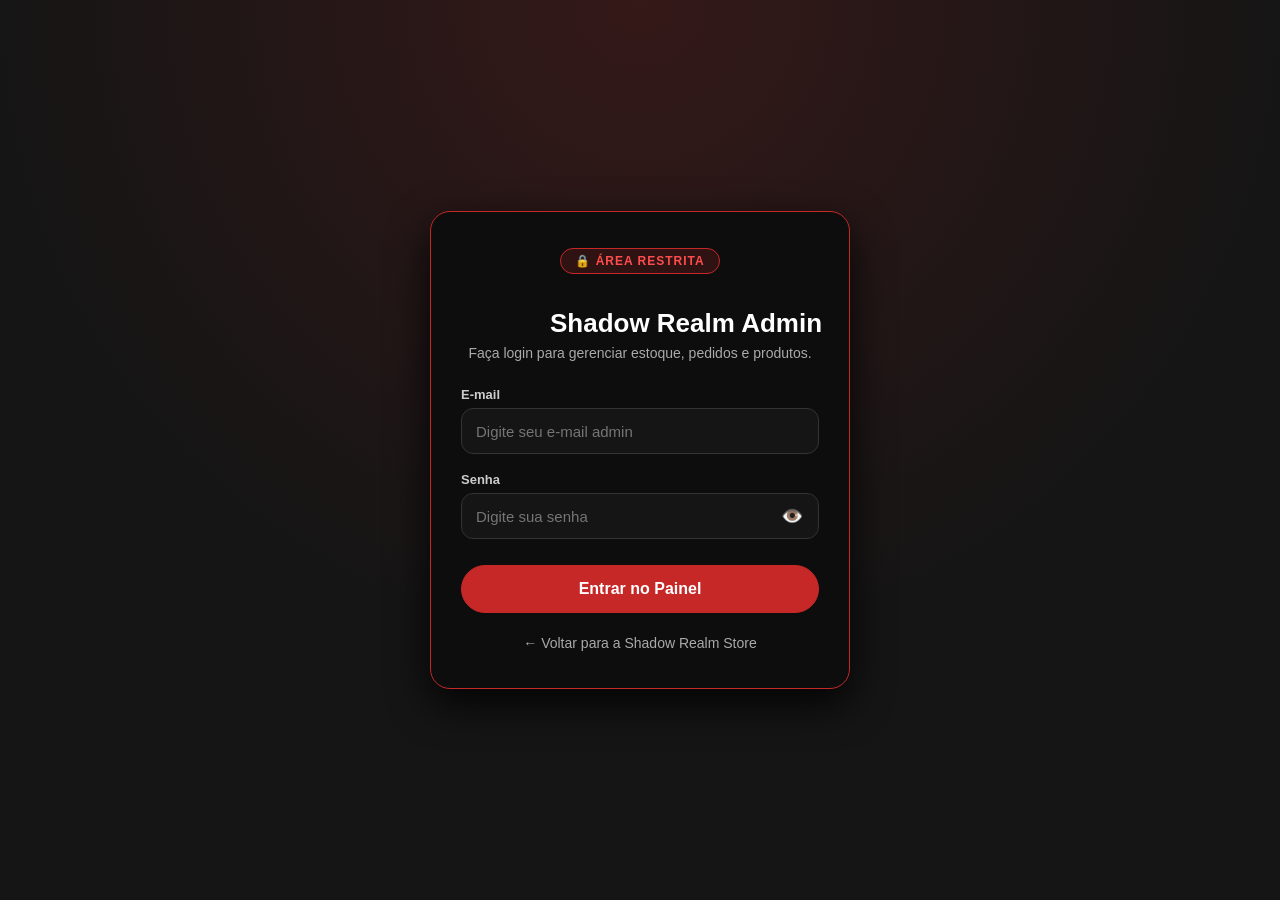
<file: Codigo/cadastroAdmin.html>
<!DOCTYPE html>
<html lang="pt-br">

<head>
    <meta charset="UTF-8">
    <meta name="viewport" content="width=device-width, initial-scale=1.0">
    <meta name="Keywords" content="Loja geek, figures, Shadow Realm Store">
    <meta name="author" content="Shadow Realm">
    <title>Shadow Realm Store - Cadastro do Administrador</title>
    <link rel="stylesheet" href="site.css">
    <script src="site.js"></script>
    <script src="admin.js" defer></script>
    <link rel="stylesheet" href="melhorias.css">
    <script src="modais-globais.js"></script>
    <script src="favoritos.js" defer></script>
    <script src="extras-loja.js" defer></script>
</head>

<body>
    <header id="topo">
        <a href="index.html"><img src="imagens/logo.png" class="logo" alt="Logo Shadow Realm Store"></a>
        <h1>- Shadow Realm Store -</h1>
        <div class="nav">
            <nav>
                <a href="index.html" class="link"><img src="imagens/Casinha-removebg-preview.png" alt="Início"></a>
                <a href="produtos.html" class="link"><img src="imagens/produto.png" alt="Produtos"></a>
                <a href="contato.html" class="link"><img src="imagens/contato.png" alt="Contato"></a>
                <a href="carrinho.html" class="link"><img src="imagens/carrinho-removebg-preview.png" alt="Carrinho"></a>
                <button type="button" class="botaoUsuario" onclick="abreModalCliente()" aria-label="Menu do usuário"><img
                        src="imagens/Usuario.png" alt="Usuário"></button>
            </nav>
        </div>
    </header>

    <div class="modalCliente" id="modalCliente">
        <div class="modalCliente-conteudo">
            <h2>- Menu do usuário -</h2>
            <nav class="nav-usuario">
                <a href="cadastro.html">Cadastro</a>
                <a href="cliente.html">Login</a>
                <a href="cadastrocartao.html">Cadastrar cartão</a>
                <a href="pedidos.html">Meus Pedidos</a>
            </nav>
            <button type="button" onclick="fechaModalCliente()" class="botaoFecharCliente">Fechar</button>
        </div>
    </div>

    <h2 style="font-size: 35px; margin: 20px;">Cadastro do Administrador</h2>

    <form name="frmCadastroAdmin" method="post" class="formLogin"
        action="#" onsubmit="event.preventDefault(); validaCadastroAdmin();">

        <fieldset class="login">

            <div class="colunas">

                <label for="nomeAdmin">Nome Completo:</label>
                <input type="text" name="txtnome" id="nomeAdmin"
                    placeholder="Digite seu Nome Completo:" autocomplete="name" required>

                <label for="emailAdmin">Email:</label>
                <input type="email" name="txtemail" id="emailAdmin"
                    placeholder="Digite seu email:" autocomplete="email" required>

            </div>

            <div class="colunas">

                <label for="senhaAdmin">Senha:</label>

                <div style="position: relative; display: inline-block; width: 100%;">
                    <input type="password" name="txtsenha" id="senhaAdmin"
                        placeholder="Digite sua Senha:" autocomplete="new-password" required>

                    <button type="button" id="btnToggleSenhaAdmin"
                        onclick="toggleSenha('senhaAdmin', this)"
                        aria-label="Mostrar ou ocultar senha"
                        style="position: absolute; right: 55px; top: 50%; transform: translateY(-50%); background: none; border: none; width: auto; height: auto; margin: 0; padding: 0; font-size: 20px; cursor: pointer;">
                        👁️
                    </button>
                </div>

                <label for="cpfAdmin">CPF:</label>
                <input type="text" name="txtcpf" id="cpfAdmin"
                    maxlength="14" placeholder="000.000.000-00"
                    autocomplete="off" required>

            </div>

            <div class="colunasBotao">
                <button type="reset" onclick="resetarFormularioAdmin()">Limpar</button>
                <button type="submit">Enviar</button>
            </div>

        </fieldset>
    </form>

    <p class="cadastrar-se">
        Já tem Login?
        <a class="linklogin" href="loginAdmin.html">Logar-se</a>
    </p>

    <p class="cadastrar-se">
        É cliente?
        <a class="linkcadastro" href="cadastro.html">Cadastro de cliente</a>
    </p>

    <footer>
        <p>&copy; Copyright. Shadow Realm 2026. Todos os direitos reservados.</p>
        <a href="#topo">Voltar ao topo</a>
    </footer>

    <div id="modalCadastroAdmin" class="modal">
        <div class="modal-conteudo">

            <h2>Confira seus dados de Cadastro</h2>

            <ul id="listaDadosAdmin"></ul>

            <div class="modal-botoes">
                <button type="button" onclick="fechaModalAdmin()">
                    Corrigir Cadastro
                </button>

                <button type="button" onclick="confirmaCadastroAdmin()">
                    Confirmar cadastro
                </button>
            </div>

        </div>
    </div>

    <script>
        function resetarFormularioAdmin() {
            const inputSenha = document.getElementById("senhaAdmin");
            const btnOlho = document.getElementById("btnToggleSenhaAdmin");
            if (inputSenha) inputSenha.type = "password";
            if (btnOlho) btnOlho.textContent = "👁️";
        }

        document.addEventListener("DOMContentLoaded", () => {
            const modalAdmin = document.getElementById("modalCadastroAdmin");
            if (modalAdmin) {
                modalAdmin.addEventListener("click", (e) => {
                    if (e.target === modalAdmin && typeof fechaModalAdmin === "function") {
                        fechaModalAdmin();
                    }
                });
            }

            document.addEventListener("keydown", (e) => {
                if (e.key === "Escape" && modalAdmin && modalAdmin.classList.contains("aberto")) {
                    if (typeof fechaModalAdmin === "function") fechaModalAdmin();
                }
            });
        });
    </script>

</body>
</html>
</file>
<file: Codigo/site.css>
@charset "UTF-8";

* {
  margin: 0;
  padding: 0;
  box-sizing: border-box;
}

body {
  background-color: #151515;
  color: #ffffff;
  text-align: center;
  font-family: 'Segoe UI', Tahoma, Geneva, Verdana, sans-serif;
}

header {
  background: linear-gradient(90deg, #4a0404 0%, #C62828 35%, #ff2a2a 50%, #C62828 65%, #4a0404 100%);
  border-bottom: 2px solid linear-gradient(90deg, #4a0404 0%, #C62828 35%, #ff2a2a 50%, #C62828 65%, #4a0404 100%);
  height: 100px;
  width: auto;
}

h1 {
  font-family: 'Segoe UI', Tahoma, Geneva, Verdana, sans-serif;
  float: left;
  width: 450px;
  text-align: center;
  margin-top: 20px;
  font-size: 40px;
  color: #ffffff;
  cursor: default;
}

footer {
  margin: 20px;
  border-top: 1px solid #C62828;
  padding: 20px;
}

footer a {
  color: #ffffff;
  font-size: 20px;
}

footer a:hover {
  color: #C62828;
  transition: 0.3s;
}

.destaques {
  display: flex;
  flex-wrap: wrap;
  justify-content: center;
  /* Centraliza os cards automaticamente */
  gap: 20px;
  /* Substitui os margins manuais entre cards */

  margin: 50px auto;
  /* Centraliza a caixa preta na tela */
  width: 90%;
  /* Se adapta a qualquer monitor */
  max-width: 1500px;
  /* Limite máximo igual ao que você usava */
  min-height: 450px;
  /* Altura mínima caso sobre só 1 card no filtro */
  padding: 40px 20px 60px 20px;
  /* Espaço interno para os cards não encostarem na borda */

  background-color: #000000;
  border: 1px solid #C62828;
  border-radius: 20px;
}

.destaques>h2 {
  font-size: 30px;
  width: 100%;
  /* Faz o título ocupar a linha inteira no topo */
  text-align: center;
  margin-bottom: 10px;
}

.destaques>div {
  width: 250px;
  height: 350px;
  border: 1px solid #C62828;
  border-radius: 20px;
  background-color: #2b2b2b;

  display: flex;
  flex-direction: column;
  align-items: center;
  justify-content: space-between;
  padding: 15px 10px;
  box-sizing: border-box;
}

.destaques>div>img {
  width: 175px;
  height: 175px;
  object-fit: cover;
  /* Evita que a imagem fique esticada/distorcida */
  border: 1px solid #C62828;
  border-radius: 20px;
}

.destaques>div>button {
  width: 200px;
  height: 50px;
  border-radius: 20px;
  background-color: #C62828;
  border: 1px solid #C62828;
  color: #ffffff;
  font-size: 20px;
  cursor: pointer;
  transition: 0.3s;
  /* Colocado aqui para suavizar tanto a entrada quanto a saída do hover */
}

.destaques>div>button:hover {
  background-color: #151515;
  border: 1px solid #C62828;
  scale: 110%;
  box-shadow: 0 10px 25px #C62828;
}

.pesquisa {
  margin: 20px;
}

.pesquisa h2 {
  margin: 20px;
}

.pesquisa input {
  width: 750px;
  height: 50px;
  background-color: #151515;
  border: 1px solid #C62828;
  border-radius: 20px;
  color: #ffffff;
  padding-left: 20px;
}

.pesquisa button {
  width: 150px;
  height: 50px;
  background-color: #C62828;
  border: 1px solid #C62828;
  border-radius: 20px;
  color: #ffffff;
  cursor: pointer;
}

.pesquisa button:hover {
  scale: 110%;
  transition: 0.3s;
  background-color: #151515;
  box-shadow: 0 10px 25px #C62828;
}

.pesquisa a {
  text-decoration: none;
  color: #ffffff;
  font-size: 20px;
}

.logo {
  float: left;
  width: 100px;
  height: 100px;
  margin-left: 20px;
}

.logo:hover {
  scale: 110%;
  transition: 0.2s;
}

.nav {
  float: right;
  height: 100px;
  display: flex;
  align-items: center;
  margin-right: 15px;
}

.nav nav {
  display: flex;
  align-items: center;
  gap: 10px;
}

.link,
.botaoUsuario {
  width: 78px;
  height: 78px;
  padding: 0;
  margin: 0;
  background: none;
  border: none;
  border-radius: 20px;
  cursor: pointer;
  display: flex;
  align-items: center;
  justify-content: center;
  position: relative;
  transition: transform 0.25s ease, background-color 0.25s ease, border-color 0.25s ease, box-shadow 0.25s ease;
}

.link:hover,
.botaoUsuario:hover {
  transform: scale(1.06);
}

.link img {
  width: 54px;
  height: 54px;
  object-fit: contain;
}

/* Ajuste fino para compensar a margem transparente interna de cada PNG */
.link img[src*="Casinha"],
.link img[src*="contato"] {
  transform: scale(1.24);
}

.link img[src*="produto"],
.link img[src*="carrinho"] {
  transform: scale(0.96);
}

.botaoUsuario img {
  width: 64px;
  height: 64px;
  object-fit: contain;
}

.modalCliente {
  position: fixed;
  top: 0;
  left: 0;
  width: 100vw;
  height: 100vh;
  background-color: rgba(0, 0, 0, 0.7);
  backdrop-filter: blur(4px);
  display: none;
  justify-content: center;
  align-items: center;
  z-index: 99999;
}

.modalCliente-conteudo {
  background-color: #262626;
  color: #ffffff;
  width: 90%;
  max-width: 450px;
  height: auto;
  /* Ajusta a altura conforme os itens */
  max-height: 85vh;
  /* Limita à altura da tela se houver muitos itens */
  padding: 25px 30px;
  border-radius: 20px;
  box-shadow: 0 10px 30px rgba(0, 0, 0, 0.8);
  border: 1px solid #C62828;
  display: flex;
  flex-direction: column;
  /* Organiza título, lista e botão em coluna */
  overflow: hidden;
}

.modalCliente-conteudo h2 {
  font-size: 32px;
  border-bottom: 1px solid #C62828;
  padding-bottom: 12px;
  margin: 0;
  flex-shrink: 0;
  /* Impede o título de encolher */
}

.aberto {
  display: flex;
}

.nav-usuario {
  width: 100%;
  height: auto;
  display: flex;
  flex-direction: column;
  align-items: center;
  gap: 15px;
  margin: 20px 0;
  overflow-y: auto;
  /* Rola apenas os links se a tela for muito baixa */
  scrollbar-width: none;
}

.nav-usuario::-webkit-scrollbar {
  display: none;
}

.nav-usuario a {
  width: 100%;
  max-width: 280px;
  height: 55px;
  color: #ffffff;
  text-decoration: none;
  background-color: #C62828;
  border-radius: 20px;
  border: 1px solid #C62828;
  margin: 0;
  padding: 10px 15px;
  font-size: 22px;
  display: flex;
  align-items: center;
  justify-content: center;
  flex-shrink: 0;
  transition: transform 0.25s ease, background-color 0.25s ease, border-color 0.25s ease, box-shadow 0.25s ease;
}

.nav-usuario a:hover {
  transform: scale(1.03);
  background-color: #111111;
  border-color: #ffca28;
  box-shadow: 0 0 18px rgba(198, 40, 40, 0.55);
}

.botaoFecharCliente {
  width: 100%;
  max-width: 280px;
  height: 50px;
  border-radius: 20px;
  background-color: #151515;
  border: 1px solid #C62828;
  color: #ffffff;
  margin: auto auto 0 auto;
  /* Empurra e fixa o botão sempre na parte inferior */
  font-size: 22px;
  cursor: pointer;
  flex-shrink: 0;
  /* Mantém o botão fixo sem ser esmagado */
}

.botaoFecharCliente:hover {
  scale: 105%;
  transition: 0.3s;
  background-color: #C62828;
  box-shadow: 0 10px 25px #C62828;
}

.mensagem {
  position: fixed;
  top: 50%;
  left: 50%;
  transform: translate(-50%, -50%);
  z-index: 99999;

  width: 100%;
  height: 100%;
  padding: 35px 30px;

  background-color: rgba(0, 0, 0, 0.7);
  backdrop-filter: blur(4px);
  color: #ffffff;
  border-radius: 20px;
  box-shadow: 0 0 0 100vmax rgba(0, 0, 0, 0.75), 0 10px 30px rgba(0, 0, 0, 0.9);

  font-size: 18px;
  line-height: 1.5;
  text-align: center;
}

.mensagem-conteudo {
  position: fixed;
  top: 50%;
  left: 50%;
  transform: translate(-50%, -50%);
  z-index: 99999;
  width: 500px;
  height: 200px;
  background-color: #1e1e1e;
  border: 1px solid #C62828;
  border-radius: 20px;
  padding: 20px;
}

.btn-fechaMensagem {
  width: 350px;
  height: 50px;
  color: #ffffff;
  border: 1px solid #C62828;
  background-color: #C62828;
  border-radius: 20px;
  cursor: pointer;
  margin: 30px;
  font-size: 30px;
}

.btn-fechaMensagem:hover {
  background-color: #000000;
  scale: 110%;
  transition: 0.3s;
  box-shadow: 0 10px 25px #C62828;
}

.escondida {
  display: none;
}



@import url('https://fonts.googleapis.com/css2?family=Poppins:ital,wght@0,100;0,200;0,300;0,400;0,500;0,600;0,700;0,800;0,900;1,100;1,200;1,300;1,400;1,500;1,600;1,700;1,800;1,900&family=Rajdhani:wght@300;400;500;600;700&display=swap');

/* Seletor Universal (*): Aplica regras básicas a TODOS os elementos da página */
* {
  padding: 0;
  margin: 0 auto;
  box-sizing: border-box;
}

/* Código de Estilização principal do Login e Cadastro */

.formLogin {
  width: 1470px;
  height: 350px;
  background-color: #000000;
  border-radius: 20px;
  border: #C62828;
  border: 2px solid #C62828;
  margin-top: 50px;
  font-size: 30px;
}

.colunas {
  float: left;
  width: 500px;
  height: 275px;
  background-color: #262626;
  border: 1px solid #C62828;
  margin: 20px;
  border-radius: 20px;
}

.colunasBotao {
  height: 275px;
  width: 300px;
  background-color: #262626;
  float: left;
  border: 1px solid #C62828;
  border-radius: 20px;
  margin: 20px;
  padding: 20px;
}

.login {
  border: none;
  margin: 20px;
}

.login input {
  width: 400px;
  height: 50px;
  border-radius: 20px;
  background-color: #151515;
  border: 1px solid #C62828;
  text-align: center;
  color: #ffffff;
  margin: 20px;
}

.login input:hover {
  scale: 110%;
  transition: 0.3s;
  border: 1px solid #ffffff;
}

.cadastrar-se {
  margin: 20px;
}

/* Botões do formulário */
.login button {
  width: 200px;
  height: 50px;
  border: 1px solid #C62828;
  border-radius: 20px;
  background-color: #C62828;
  color: #ffffff;
  cursor: pointer;
  margin: 30px;
  float: left;
  font-size: 20px;
}

.login button:hover,
.cadastro button:hover {
  scale: 110%;
  transition: 0.3s;
  background-color: #151515;
  box-shadow: 0 10px 25px #C62828;
}

.login button:first-of-type,
.cadastro button:first-of-type {
  margin-right: 4%;
}

.modal {
  display: none !important;
  position: fixed !important;
  z-index: 99999 !important;
  top: 0 !important;
  left: 0 !important;
  right: 0 !important;
  bottom: 0 !important;
  width: 100% !important;
  height: 100% !important;
  background-color: rgba(0, 0, 0, 0.6) !important;
  backdrop-filter: blur(4px);
}

/* Classe ativada via JavaScript para abrir o modal */
.modal.aberto {
  display: flex !important;
  justify-content: center;
  align-items: center;
}

/* A caixinha branca centralizada que contém o conteúdo da modal */
.modal-conteudo {
  background-color: #000000;
  border: 1px solid #C62828;
  color: #ffffff;
  padding: 30px;
  border-radius: 20px;
  box-shadow: 0 10px 25px rgba(0, 0, 0, 0.3);
  width: 90%;
  max-width: 450px;
  text-align: left;
  font-family: Arial, sans-serif;
}

/* Título dentro do modal */
.modal-conteudo h2 {
  margin-top: 0;
  color: #ffffff;
  border-bottom: 2px solid #f0f0f0;
  padding-bottom: 10px;
}

/* Lista de dados mostrada dentro do modal */
.modal-conteudo ul {
  list-style-type: none;
  padding: 0;
  margin: 20px 0;
}

/* Itens individuais da lista no modal */
.modal-conteudo li {
  margin-bottom: 12px;
  font-size: 15px;
  color: #ffffff;
}

/* Container flexbox para alinhar os botões do modal lado a lado */
.modal-botoes {
  display: flex;
  justify-content: flex-end;
  gap: 15px;
  margin-top: 25px;
}

/* Estilo padrão para todos os botões no modal */
.modal-botoes button {
  padding: 10px 20px;
  border: 1px solid #C62828;
  border-radius: 6px;
  font-weight: bold;
  cursor: pointer;
  font-size: 14px;
  transition: background-color 0.2s;
}

/* Estilo do botão "Corrigir" (Primeiro botão do grupo) */
.modal-botoes button:first-child {
  background-color: #C62828;
  color: #ffffff;
}

/* Efeito de hover para o botão "Corrigir" */
.modal-botoes button:first-child:hover {
  background-color: #151515;
  scale: 110%;
  transition: 0.3s;
  box-shadow: 0 10px 25px #C62828;
}

/* Estilo do botão "Confirmar Envio" (Último botão do grupo) */
.modal-botoes button:last-child {
  background-color: #b52121;
  color: white;
}


/* Efeito de hover para o botão "Confirmar Envio" */
.modal-botoes button:last-child:hover {
  background-color: #151515;
  scale: 110%;
  transition: 0.3s;
  box-shadow: 0 10px 25px #C62828;
}

#modalDadosLogin {
  display: none;
}

/* Quando o JavaScript adiciona a classe "aberto", ele aparece */
#modalDadosLogin.aberto {
  display: block;
}

#modalDadosCadastro {
  display: none;
}

/* Quando o JavaScript adiciona a classe "aberto", ele aparece */
#modalDadosCadastro.aberto {
  display: block;
}

.linkcadastro {
  color: red;
  text-decoration: underline;
}

.linklogin {
  color: red;
  text-decoration: underline;
}

/* ==========================================================================
   3. CONTAINER PRINCIPAL DO CARRINHO (BORDA GROSSA VERMELHA)
   ========================================================================== */
.cart-content {
  background-color: #000000;
  border: 1px solid #C62828;
  border-radius: 25px;
  width: 1000px;
  margin: 40px auto;
  padding: 30px;
  display: grid;
  grid-template-columns: 1fr 340px;
  gap: 30px;
}

/* Lista de Produtos */
.products-list {
  display: flex;
  flex-direction: column;
  gap: 15px;
  justify-content: center;
}

.product-card {
  display: flex;
  align-items: center;
  justify-content: space-between;
  background-color: #262626;
  padding: 12px 20px;
  border-radius: 12px;
  border: 1px solid #C62828;
  width: 550px;
  text-align: left;
}

.product-thumb img {
  width: 75px;
  height: 75px;
  object-fit: cover;
  border-radius: 4px;
  background-color: #fff;
  border-radius: 20px;
  border: 1px solid #C62828;
}

.product-name {
  flex: 1;
  margin-left: 20px;
  font-size: 1.2rem;
  color: #ffffff;
  font-weight: normal;
}

/* Controles de Quantidade Inline */
.quantity-controls {
  display: flex;
  align-items: center;
  gap: 10px;
}

.quantity-controls button {
  background: none;
  border: 1px solid #C62828;
  color: #C62828;
  font-size: 1.3rem;
  font-weight: bold;
  cursor: pointer;
  width: 50px;
  height: 50px;
  border-radius: 50%;
  display: flex;
  align-items: center;
  justify-content: center;
  transition: all 0.2s;
  font-size: 30px;
}

.quantity-controls button:hover {
  background-color: #5a0d0d;
  color: #ffffff;
  scale: 110%;
}

.qty-value {
  font-size: 30px;
  font-weight: bold;
  color: #ffffff;
  min-width: 20px;
  text-align: center;
}

/* ==========================================================================
   4. LATERAL DE RESUMO (TOTAL E CUPOM)
   ========================================================================== */
.checkout-summary {
  background-color: #1e1e1e;
  border: 1px solid #C62828;
  border-radius: 15px;
  padding: 20px;
  display: flex;
  flex-direction: column;
  max-height: 700px;
}

.checkout-summary h2 {
  font-size: 1.4rem;
  text-align: center;
  color: #ffffff;
  margin-bottom: 15px;
  border-bottom: 2px solid #5a0d0d;
  padding-bottom: 8px;
}

.price-breakdown {
  flex-grow: 1;
  display: flex;
  flex-direction: column;
  gap: 6px;
}

.price-item {
  font-size: 1rem;
  color: #ffffff;
  text-align: center;
}

.summary-divider {
  border: 0;
  border-top: 2px solid #ffffff;
  margin: 10px auto;
  width: 80%;
}

.total-final {
  font-size: 1.1rem;
  text-align: center;
  color: #ffffff;
  margin-bottom: 15px;
}

.total-final span {
  text-decoration: underline;
  font-weight: bold;
}

/* Campo de Cupom */
.coupon-field {
  display: flex;
  flex-wrap: wrap;
  align-items: center;
  justify-content: center;
  gap: 8px;
  margin-bottom: 10px;
}

.coupon-field label {
  font-size: 1.1rem;
  color: #ffffff;
}

.coupon-field input {
  background-color: #262626;
  border: 2px solid #5a0d0d;
  padding: 8px 12px;
  border-radius: 20px;
  color: #888888;
  font-size: 0.9rem;
  width: 160px;
  text-align: center;
  outline: none;
  transition: 0.3;
}

/* Botão Vermelho Redondo (Pílula) */
.btn-buy {
  width: 250px;
  height: 50px;
  background-color: #C62828;
  border-radius: 20px;
  border: 1px solid #C62828;
  color: #ffffff;
  padding: 10px;
  text-decoration: none;
}

.btn-buy:hover {
  transition: 0.3s;
  scale: 110%;
  background-color: #000000;
  box-shadow: 0 10px 25px #C62822;
}

/* 3. Modal de Confirmação do Cartão (cadastrocartao.html) */
dialog.menor[open] {
  width: 92%;
  max-width: 650px;
  min-height: 360px;
  padding: 35px 40px;
  font-size: 20px;
  gap: 20px;
}

dialog.menor>div:last-child {
  display: flex;
  justify-content: center;
  gap: 20px;
  width: 100%;
  margin: 0;
}

.btnCartão {
  flex: 1;
  max-width: 240px;
  height: 52px;
  margin: 0;
  border-radius: 25px;
  border: 1px solid #C62828;
  background-color: #C62828;
  color: #ffffff;
  font-size: 18px;
  font-weight: bold;
  cursor: pointer;
}

.btnCartão:hover {
  transition: 0.3s;
  background-color: #000000;
  box-shadow: 0 10px 25px #C62828;
  scale: 105%;
}

/* ==========================================================================
   5. TELA 2: MODAL DE PAGAMENTO E FRETE
   ========================================================================== */
.payment-screen-container {
  position: fixed;
  top: 0;
  left: 0;
  width: 100vw;
  height: 100vh;
  background-color: rgba(0, 0, 0, 0.75);
  display: flex;
  align-items: center;
  justify-content: center;
  z-index: 999;

  /* Estado inicial fechado */
  opacity: 0;
  pointer-events: none;
  transition: opacity 0.3s ease;
}

/* Ativação via hash (#tela-pagamento) */
.payment-screen-container:target {
  opacity: 1;
  pointer-events: auto;
}

.modal-container {
  background-color: #262626;
  border: 1px solid #C62828;
  border-radius: 25px;
  width: 90%;
  max-width: 850px;
  padding: 25px 40px;
  box-shadow: 0 10px 30px rgba(0, 0, 0, 0.5);
  position: relative;
}

/* Título Centralizado do Modal */
.modal-header {
  text-align: center;
  margin-bottom: 25px;
  border-radius: 20px;
}

.modal-header h2 {
  font-size: 2rem;
  color: #ffffff;
  font-weight: bold;
  padding: 25px;
}

.btn-close-modal {
  position: absolute;
  top: 15px;
  right: 20px;
  font-size: 30px;
  background-color: #5a0d0d;
  border: 1px solid #C62828;
  border-radius: 20px;
  width: 50px;
  height: 50px;
  color: #ffffff;
  text-decoration: none;
}

.btn-close-modal:hover {
  color: #fff;
}

/* Grid de duas colunas com divisor */
.modal-content {
  display: grid;
  grid-template-columns: 1fr 2px 1fr;
  gap: 35px;
  align-items: start;
}

/* Linha divisória vertical vermelha */
.vertical-divider {
  background-color: #5a0d0d;
  width: 2px;
  height: 100%;
  min-height: 220px;
}

/* Coluna Esquerda: Formas de Pagamento */
.payment-column {
  display: flex;
  flex-direction: column;
  gap: 15px;
  align-items: center;
}

.modal-total-value {
  font-size: 1.1rem;
  color: #ffffff;
  text-align: center;
}

.payment-methods {
  border: none;
  width: 100%;
  display: flex;
  flex-direction: column;
  gap: 12px;
}

.payment-methods legend {
  font-size: 1.1rem;
  color: #ffffff;
  text-align: center;
  margin-bottom: 10px;
  text-decoration: underline;
}

/* Botões Customizados de Seleção de Pagamento */
.method-option {
  display: flex;
  align-items: center;
  justify-content: center;
  background-color: #1e1e1e;
  border: 2px solid #5a0d0d;
  padding: 10px;
  border-radius: 12px;
  cursor: pointer;
  text-align: center;
  position: relative;
  width: 350px;
}

/* Ocultando o input radio padrão */
.method-option input[type="radio"] {
  position: absolute;
  opacity: 0;
}

.method-option span {
  color: #ffffff;
  font-size: 1.05rem;
}

.method-option .multiline {
  font-size: 0.9rem;
  line-height: 1.3;
}

/* Efeito visual quando o radio estiver selecionado */
.method-option:has(input:checked) {
  background-color: #3a1010;
  border-color: #cc2222;
}

/* Coluna Direita: Endereço */
.address-column {
  display: flex;
  flex-direction: column;
  gap: 12px;
}

.address-column h3 {
  font-size: 1.5rem;
  color: #ffffff;
  text-align: center;
  margin-bottom: 10px;
}

.form-group {
  display: grid;
  grid-template-columns: 70px 1fr;
  align-items: center;
  gap: 10px;
}

.form-group label {
  font-size: 1.1rem;
  color: #ffffff;
  text-align: right;
  font-weight: bold;
}

.form-group input {
  background-color: #1e1e1e;
  border: 2px solid #5a0d0d;
  padding: 8px 15px;
  border-radius: 12px;
  color: #ffffff;
  font-size: 0.95rem;
  width: 100%;
}

.form-group input::placeholder {
  color: #444444;
}

/* Botão Confirmar Pagamento Pílula */
.btn-confirm-payment {
  background-color: #cc2222;
  color: #ffffff;
  border: none;
  padding: 12px;
  border-radius: 25px;
  font-size: 1.1rem;
  font-weight: bold;
  cursor: pointer;
  margin-top: 15px;
  width: 100%;
  align-self: center;
  transition: background-color 0.2s;
}

.btn-confirm-payment:hover {
  background-color: #aa1111;
}

/* Responsive para telas mobile */
@media (max-width: 768px) {

  .cart-content,
  .modal-content {
    grid-template-columns: 1fr;
  }

  .vertical-divider {
    display: none;
  }
}

.contato-container {
  width: 95%;
  max-width: 1425px;
  height: auto;
  background-color: #000000;
  border-radius: 20px;
  border: 2px solid #C62828;
  margin: 50px auto;
  padding-bottom: 40px;
  font-size: 30px;
}

.contato-form label {
  font-size: 20px;
  margin: 20px;
}

.contato-form input,
select,
option {
  width: 450px;
  height: 40px;
  margin: 20px;
  border: 1px solid #C62828;
  border-radius: 20px;
  background-color: #151515;
  padding: 5px;
  color: #ffffff;
  text-align: center;
}

.contato-form input:hover,
select:hover,
option:hover {
  scale: 105%;
  transition: 0.3s;
  border: 1px solid #ffffff;
}

.contato-form textarea {
  width: 450px;
  height: 80px;
  border: 1px solid #C62828;
  border-radius: 20px;
  background-color: #151515;
  padding: 10px;
  color: #ffffff;
  margin: 20px;
}

.contato-form textarea:hover {
  scale: 105%;
  transition: 0.3s;
  border: 1px solid #ffffff;
}

.contato-form button {
  width: 200px;
  height: 50px;
  border: 1px solid #C62828;
  border-radius: 20px;
  background-color: #C62828;
  color: #ffffff;
  cursor: pointer;
  margin: 30px;
  float: left;
  font-size: 20px;
}

.contato-form button:hover {
  scale: 110%;
  transition: 0.3s;
  box-shadow: 0 10px 25px #C62828;
  background-color: #151515;
}

.faq-container {
  margin-top: 35px;
  padding: 20px 25px;
  display: grid;
  grid-template-columns: repeat(5, 1fr);
  /* Força os 5 itens na mesma linha */
  gap: 14px;
  align-items: stretch;
  clear: both;
}

.faq-container h2 {
  grid-column: 1 / -1;
  font-size: 26px;
  margin-bottom: 10px;
  color: #ffffff;
}

.faq-item {
  width: 100%;
  min-width: 0;
  /* Impede que o conteúdo estoure a coluna */
  height: auto;
  float: none;
  margin: 0;
  padding: 18px 14px;
  background: linear-gradient(145deg, #1f1f1f, #141414);
  border: 1px solid #C62828;
  border-radius: 18px;
  display: flex;
  flex-direction: column;
  justify-content: flex-start;
  text-align: left;
  transition: transform 0.3s, box-shadow 0.3s, border-color 0.3s;
}

.faq-item h3 {
  font-size: 16px;
  font-weight: 700;
  color: #ffffff;
  border-bottom: 1px solid rgba(198, 40, 40, 0.5);
  padding-bottom: 8px;
  margin: 0 0 10px 0;
  line-height: 1.3;
}

.faq-item p {
  font-size: 15px;
  color: #e6e6e6;
  line-height: 1.45;
  margin: 0;
}

.faq-item:hover {
  transform: translateY(-6px);
  border-color: #ffca28;
  box-shadow: 0 10px 25px rgba(198, 40, 40, 0.45);
  cursor: default;
}

.empty-cart-msg {
  color: #ffffff;
  text-align: center;
  font-size: 1.1rem;
}

/* Estilo base comum para qualquer <dialog> aberto */
dialog[open] {
  display: flex;
  flex-direction: column;
  justify-content: space-between;

  position: fixed;
  top: 50%;
  left: 50%;
  transform: translate(-50%, -50%);
  margin: 0;

  background-color: #1e1e1e;
  color: #ffffff;
  border: 1px solid #C62828;
  border-radius: 20px;
  box-shadow: 0 10px 25px rgba(0, 0, 0, 0.7);
  box-sizing: border-box;
}

dialog::backdrop {
  background-color: rgba(0, 0, 0, 0.75);
  backdrop-filter: blur(4px);
}

/* 1. Modal de Descrição do Produto e Carrinho */
.modalProduto[open] {
  display: flex;
  flex-direction: column;
  justify-content: flex-start;
  gap: 16px;
  width: 1700px;
  max-width: 98vw;
  height: auto;
  min-height: 85vh;
  max-height: 96vh;
  text-align: left;
  overflow-x: hidden;
  overflow-y: auto;
  font-size: 25px;
  padding: 28px;
  scrollbar-width: thin;
  scrollbar-color: #C62828 #151515;
}

/* Barra de rolagem estilizada no tema escuro */
.modalProduto::-webkit-scrollbar {
  width: 8px;
}

.modalProduto::-webkit-scrollbar-track {
  background: #151515;
  border-radius: 10px;
}

.modalProduto::-webkit-scrollbar-thumb {
  background: #C62828;
  border-radius: 10px;
}

.modalProduto-conteudo {
  width: 100%;
  flex-shrink: 0;
  /* IMPEDE que a caixa da foto e descrição seja esmagada! */
  border-radius: 20px;
  background-color: #262626;
  border: 1px solid #C62828;
  padding: 20px;
  display: flex;
  align-items: flex-start;
  gap: 24px;
}

.modalProduto-conteudo img {
  width: 200px;
  height: 200px;
  object-fit: cover;
  border: 1px solid #C62828;
  border-radius: 20px;
  flex-shrink: 0;
  margin: 0;
  /* Remove o float: left antigo */
}

.modalProduto-texto {
  display: flex;
  flex-direction: column;
  gap: 10px;
  flex: 1;
}

.modalProduto h2 {
  font-size: 42px;
  color: #ffffff;
  margin: 0;
}

.modalProduto-conteudo p {
  font-size: 20px;
  line-height: 1.5;
  color: #e0e0e0;
  margin: 0;
}

.modalProduto-comentarios {
  width: 100%;
  flex-shrink: 0;
  /* Garante que os comentários também não sejam cortados */
  height: auto;
  border-radius: 20px;
  background-color: #262626;
  border: 1px solid #C62828;
  padding: 20px;
}

/* Grid uniforme para TODOS os cards de comentários terem a exata mesma altura */
.lista-novos-comentarios {
  display: grid !important;
  grid-template-columns: repeat(auto-fill, minmax(260px, 1fr)) !important;
  gap: 16px !important;
  align-items: stretch !important;
}

.comentarios,
.lista-novos-comentarios .comentarios {
  width: 100% !important;
  min-height: 240px !important;
  height: 100% !important;
  background-color: #000000 !important;
  border: 1px solid #C62828 !important;
  border-radius: 20px !important;
  padding: 20px !important;
  margin: 0 !important;
  float: none !important;
  display: flex !important;
  flex-direction: column !important;
  justify-content: space-between !important;
  gap: 10px !important;
}

.comentarios h2,
.lista-novos-comentarios .comentarios h2 {
  font-size: 22px !important;
  line-height: 1.2 !important;
  display: flex !important;
  flex-direction: column !important;
  align-items: flex-start !important;
  gap: 6px !important;
  margin: 0 !important;
}

.comentarios p,
.lista-novos-comentarios .comentarios p {
  font-size: 16px !important;
  line-height: 1.45 !important;
  margin: 0 !important;
  flex: 1 !important;
}

/* Rodapé fixado abaixo da caixa de comentários, sem sobrepor nada */
dialog .modal-footer {
  display: flex;
  flex-wrap: wrap;
  justify-content: flex-end;
  align-items: center;
  gap: 15px;
  margin: 8px 0 0 0;
  padding: 16px 0 4px 0;
  border-top: 1px solid #C62828;
  width: 100%;
  clear: both;
}

dialog .modal-footer button {
  margin: 0;
  flex: 0 1 230px;
  white-space: nowrap;
  padding: 12px 20px;
  border-radius: 20px;
  cursor: pointer;
  font-weight: bold;
  font-size: 20px;
}

dialog .btn-carrinho {
  background-color: #C62828;
  border: 1px solid #C62828;
  color: #ffffff;
}

dialog .btn-fechar {
  background-color: #151515;
  color: #ffffff;
  border: 1px solid #C62828;
}

.btn-carrinho:hover {
  scale: 110%;
  transition: 0.3s;
  box-shadow: 0 10px 25px #C62828;
  background-color: #000000;
}

.btn-fechar:hover {
  scale: 110%;
  transition: 0.3s;
  box-shadow: 0 10px 25px #C62828;
  background-color: #000000;
  color: #ffffff;
}

.coupon-field {
  display: flex;
  align-items: center;
  justify-content: space-between;
  gap: 10px;
  margin-bottom: 10px;
}

.coupon-field button {
  width: 125px;
  height: 40px;
  background-color: #C62828;
  border-radius: 20px;
  border: 1px solid #C62828;
  color: #ffffff;
  margin: px;
}

.coupon-field button:hover {
  transition: 0.3s;
  scale: 110%;
  background-color: #000000;
  box-shadow: 0 10px 25px #C62828;
}

/* Botão de Remover Produto */
.btn-remove {
  background: none;
  border: 2px solid #5a0d0d;
  color: #C62828;
  width: 34px;
  height: 34px;
  border-radius: 8px;
  margin-left: 15px;
  cursor: pointer;
  display: flex;
  align-items: center;
  justify-content: center;
  transition: all 0.2s ease;
}

.btn-remove:hover {
  background-color: #C62828;
  border-color: #C62828;
  color: #ffffff;
  transform: scale(1.08);
}


/* bagulho dos cartões salvos / cadastrados lá no cadastrocartao.html */

.cartoes-salvos-container {
  width: 95%;
  max-width: 1000px;
  margin: 40px auto;
  padding: 25px;
  background-color: #000000;
  border: 2px solid #C62828;
  border-radius: 20px;
}

.cartoes-salvos-container h2 {
  margin-bottom: 20px;
  font-size: 26px;
}

.lista-cartoes {
  display: flex;
  flex-wrap: wrap;
  justify-content: center;
  gap: 20px;
}

.card-cartao-salvo {
  background-color: #262626;
  border: 1px solid #C62828;
  border-radius: 15px;
  padding: 20px;
  width: 380px;
  text-align: center;
  display: flex;
  flex-direction: column;
  align-items: center;
  gap: 10px;
}

.badge-cartao {
  background-color: #C62828;
  color: #ffffff;
  padding: 4px 12px;
  border-radius: 12px;
  font-size: 14px;
  font-weight: bold;
  align-self: center;
}

.numero-mascarado {
  font-size: 22px;
  font-weight: bold;
  letter-spacing: 2px;
  margin: 5px 0;
}

.acoes-cartao {
  display: flex;
  flex-wrap: wrap;
  justify-content: center;
  gap: 12px;
  margin-top: 10px;
}

.btn-remover-cartao,
.btn-secundario-cartao {
  width: 150px;
  height: 45px;
  border-radius: 20px;
  border: 1px solid #C62828;
  background-color: #C62828;
  color: #ffffff;
  cursor: pointer;
  font-size: 16px;
  font-weight: bold;
  transition: 0.3s;
}

.btn-secundario-cartao {
  background-color: #151515;
}

.btn-remover-cartao:hover,
.btn-secundario-cartao:hover {
  background-color: #151515;
  border: 1px solid #C62828;
  scale: 110%;
  box-shadow: 0 10px 25px #C62828;
}

/* Ajusta o espaçamento dos links no modal do usuário para caberem 4 opções sem apertar */
.nav-usuario {
  height: auto;
  display: flex;
  flex-direction: column;
  align-items: center;
  gap: 15px;
  margin-top: 20px;
}

.nav-usuario a {
  float: none;
  margin: 0;
  height: 55px;
  padding: 10px;
  font-size: 22px;
  display: flex;
  align-items: center;
  justify-content: center;
}

.botaoFecharCliente {
  margin-top: 25px;
}

/* Garante espaço à direita no campo de senha para o texto não bater no ícone do olho */
.login input[type="password"],
.login input[name="txtsenha"] {
  padding-right: 45px;
}


/* ==========================================================================
   ESTILO MARKETPLACE / SHOPEE VIBE (ADITIVO)
   ========================================================================== */

/* 1. Barra Superior de Oferta Relâmpago */
.shopee-topbar {
  background: linear-gradient(90deg, #7a0c0c, #ff3d00, #7a0c0c);
  color: #ffffff;
  font-size: 14px;
  padding: 8px 15px;
  display: flex;
  justify-content: center;
  align-items: center;
  gap: 8px;
  flex-wrap: wrap;
  border-bottom: 1px solid #ff7043;
}

.shopee-topbar>span {
  margin: 0;
  /* Anula o margin: 0 auto do seletor * */
}

.shopee-timer b {
  background-color: #000000;
  color: #ffca28;
  padding: 2px 8px;
  border-radius: 5px;
  font-family: monospace;
  font-size: 15px;
}

/* 2. Banner Principal e Cupons na Home */
.shopee-vitrine-extras {
  width: 90%;
  max-width: 1500px;
  margin: 30px auto 0 auto;
}

.shopee-hero-banner {
  background: linear-gradient(135deg, #b71c1c 0%, #1a1a1a 65%, #000000 100%);
  border: 2px solid #ff3d00;
  border-radius: 20px;
  padding: 30px 40px;
  display: flex;
  justify-content: space-between;
  align-items: center;
  gap: 30px;
  flex-wrap: wrap;
  box-shadow: 0 10px 30px rgba(198, 40, 40, 0.35);
}

.hero-texto {
  flex: 1;
  min-width: 280px;
  text-align: left;
}

.tag-destaque {
  background-color: #ffca28;
  color: #000000;
  font-weight: bold;
  padding: 5px 12px;
  border-radius: 20px;
  font-size: 13px;
  display: inline-block;
  margin-bottom: 12px;
}

.hero-texto h2 {
  font-size: 32px;
  line-height: 1.2;
  margin-bottom: 10px;
}

.destaque-amarelo {
  color: #ffca28;
  text-shadow: 0 2px 10px rgba(255, 202, 40, 0.4);
}

.hero-texto p {
  color: #e0e0e0;
  font-size: 16px;
  margin-bottom: 20px;
}

.btn-hero-shopee {
  display: inline-block;
  background-color: #ff3d00;
  color: #ffffff;
  text-decoration: none;
  font-weight: bold;
  padding: 12px 26px;
  border-radius: 25px;
  transition: 0.3s;
  box-shadow: 0 5px 15px rgba(255, 61, 0, 0.4);
}

.btn-hero-shopee:hover {
  transform: scale(1.05);
  background-color: #ffca28;
  color: #000000;
}

/* Tickets de Cupom */
.hero-cupons {
  display: flex;
  flex-direction: column;
  gap: 10px;
  width: 310px;
  max-width: 100%;
  margin: 0;
}

.cupom-ticket {
  width: 100%;
  margin: 0;
  background-color: #151515;
  border: 1px dashed #ffca28;
  border-radius: 12px;
  padding: 10px 15px;
  display: flex;
  justify-content: space-between;
  align-items: center;
  gap: 15px;
}

.cupom-ticket>div {
  margin: 0;
  text-align: left;
}

.cupom-ticket strong {
  display: block;
  color: #ffca28;
  font-size: 18px;
}

.cupom-ticket small {
  color: #bbbbbb;
  font-size: 12px;
}

.cupom-ticket button {
  margin: 0;
  min-width: 125px;
  text-align: center;
  background-color: #C62828;
  color: #ffffff;
  border: none;
  padding: 8px 12px;
  border-radius: 8px;
  font-weight: bold;
  cursor: pointer;
  transition: 0.2s;
}

.cupom-ticket button:hover {
  background-color: #ff3d00;
  transform: scale(1.05);
}

/* 3. Barra de Categorias Rápidas */
.shopee-categorias {
  display: flex;
  justify-content: center;
  flex-wrap: wrap;
  gap: 15px;
  margin-top: 25px;
}

.cat-item {
  background-color: #1e1e1e;
  border: 1px solid #C62828;
  border-radius: 16px;
  padding: 12px 20px;
  color: #ffffff;
  text-decoration: none;
  display: flex;
  align-items: center;
  gap: 8px;
  font-weight: bold;
  font-size: 15px;
  transition: 0.25s;
}

.cat-item:hover {
  background-color: #C62828;
  transform: translateY(-4px);
  box-shadow: 0 8px 20px rgba(198, 40, 40, 0.4);
}

/* 4. Selos nos Cards de Produto */
.card-shopee-style {
  position: relative;
  height: auto !important;
  min-height: 390px;
  transition: transform 0.25s, box-shadow 0.25s;
}

.card-shopee-style:hover {
  transform: translateY(-6px);
  box-shadow: 0 12px 28px rgba(198, 40, 40, 0.45);
  border-color: #ffca28 !important;
}

.shopee-badge-off {
  position: absolute;
  top: 0;
  right: 14px;
  background-color: #ffca28;
  color: #b71c1c;
  font-weight: 900;
  font-size: 13px;
  line-height: 1.1;
  padding: 6px 8px;
  border-bottom-left-radius: 8px;
  border-bottom-right-radius: 8px;
  box-shadow: 0 3px 8px rgba(0, 0, 0, 0.5);
}

.shopee-card-meta {
  display: flex;
  flex-direction: column;
  align-items: center;
  gap: 5px;
  margin: 6px 0;
}

.tag-frete {
  background-color: rgba(0, 200, 83, 0.15);
  color: #00e676;
  border: 1px solid #00e676;
  font-size: 11px;
  font-weight: bold;
  padding: 2px 8px;
  border-radius: 6px;
}

.rating-vendidos {
  font-size: 12px;
  color: #cccccc;
}

/* 5. Bolinha de Quantidade no Carrinho do Header */
.shopee-cart-badge {
  position: absolute;
  top: 4px;
  right: 6px;
  background-color: #ffca28;
  color: #000000;
  font-weight: bold;
  font-size: 16px;
  min-width: 20px;
  width: auto;
  height: 22px;
  padding: 0 4px;
  border-radius: 999px;
  align-items: center;
  justify-content: center;
  border: 2px solid #000000;
  line-height: 1;
  z-index: 2;
}

/* 6. Notificação Toast */
#shopee-toast {
  position: fixed;
  bottom: 25px;
  right: 25px;
  background-color: #1e1e1e;
  color: #ffffff;
  border: 2px solid #ffca28;
  padding: 14px 22px;
  border-radius: 14px;
  font-weight: bold;
  box-shadow: 0 10px 25px rgba(0, 0, 0, 0.7);
  opacity: 0;
  transform: translateY(20px);
  pointer-events: none;
  transition: 0.3s;
  z-index: 999999;
}

#shopee-toast.visivel {
  opacity: 1;
  transform: translateY(0);
}

/* Define o card como referência de posição */
.destaques>div {
  position: relative;
}

/* Botão de compra rápida no mesmo padrão visual do site */
.destaques>div>button.btn-compra-rapida {
  position: absolute;
  top: 10px;
  left: 10px;
  width: 45px;
  height: 45px;
  padding: 0;
  border-radius: 20px;
  background-color: #C62828;
  border: 1px solid #C62828;
  color: #ffffff;
  font-size: 18px;
  cursor: pointer;
  display: flex;
  align-items: center;
  justify-content: center;
  transition: 0.3s;
  z-index: 2;
}

.destaques>div>button.btn-compra-rapida:hover {
  background-color: #151515;
  border: 1px solid #C62828;
  scale: 110%;
  box-shadow: 0 10px 25px #C62828;
}

/* Botão "Comprar Agora" dentro do modal no mesmo padrão */
dialog .btn-comprar-agora {
  background-color: #C62828;
  border: 1px solid #C62828;
  color: #ffffff;
  border-radius: 20px;
  transition: 0.3s;
}

dialog .btn-comprar-agora:hover {
  background-color: #000000;
  border: 1px solid #C62828;
  scale: 110%;
  box-shadow: 0 10px 25px #C62828;
}

/* Tooltip customizado nos ícones do cabeçalho */
.nav .link::after,
.nav .botaoUsuario::after {
  content: attr(data-tooltip);
  position: absolute;
  bottom: -36px;
  left: 50%;
  transform: translateX(-50%) translateY(-4px);
  background-color: #151515;
  color: #ffffff;
  border: 1px solid #C62828;
  padding: 5px 14px;
  border-radius: 12px;
  font-size: 13px;
  font-weight: bold;
  white-space: nowrap;
  box-shadow: 0 6px 16px rgba(0, 0, 0, 0.85);
  opacity: 0;
  pointer-events: none;
  transition: opacity 0.2s ease, transform 0.2s ease;
  z-index: 9999;
}

.nav .link:hover::after,
.nav .botaoUsuario:hover::after {
  opacity: 1;
  transform: translateX(-50%) translateY(0);
}

/* ==========================================================================
   PAINEL ADMINISTRATIVO EM DUAS COLUNAS (CLASSES EXCLUSIVAS)
   Paleta e configurações base: #000000, #151515, #262626, #C62828, #ffffff
   ========================================================================== */

.PainelAdmin {
  width: 94%;
  max-width: 1500px;
  height: auto;
  min-height: 550px;
  margin: 50px auto;
  padding: 35px 30px;
  background-color: #000000;
  border: 2px solid #C62828;
  border-radius: 20px;

  display: grid;
  grid-template-columns: 1fr 1.15fr;
  gap: 30px;
  align-items: start;
}

/* ==========================================================================
   COLUNA ESQUERDA: CONTROLES DO ADMINISTRADOR
   ========================================================================== */

.PainelControles {
  width: 100%;
  display: grid;
  grid-template-columns: repeat(2, 1fr);
  gap: 20px;
}

.PainelControles > h2 {
  grid-column: 1 / -1;
  font-size: 30px;
  color: #ffffff;
  text-align: center;
  border-bottom: 1px solid #C62828;
  padding-bottom: 12px;
  margin-bottom: 5px;
}

.adminOpcao {
  width: 100%;
  height: auto;
  min-height: 245px;
  float: none;
  background-color: #262626;
  border: 1px solid #C62828;
  border-radius: 20px;
  padding: 22px 18px;
  font-size: 16px;

  display: flex;
  flex-direction: column;
  justify-content: space-between;
  align-items: center;
  text-align: center;
  transition: 0.3s;
}

.adminOpcao:hover {
  transform: translateY(-5px);
  box-shadow: 0 10px 25px #C62828;
}

.adminOpcao h3 {
  font-size: 20px;
  color: #ffffff;
  margin-bottom: 10px;
}

.adminOpcao p {
  font-size: 15px;
  color: #ffffff;
  line-height: 1.45;
  margin-bottom: 18px;
}

.adminOpcao button {
  width: 100%;
  max-width: 190px;
  height: 48px;
  background-color: #C62828;
  border: 1px solid #C62828;
  border-radius: 20px;
  color: #ffffff;
  font-size: 18px;
  cursor: pointer;
  transition: 0.3s;
}

.adminOpcao button:hover {
  background-color: #151515;
  border: 1px solid #C62828;
  scale: 110%;
  box-shadow: 0 10px 25px #C62828;
}

/* ==========================================================================
   COLUNA DIREITA: GERENCIAMENTO CRUD DE ADMINISTRADORES
   ========================================================================== */

.PainelAdminCadastrados {
  width: 100%;
  min-height: 550px;
  background-color: #151515;
  border: 1px solid #C62828;
  border-radius: 20px;
  padding: 25px;
  text-align: left;

  display: flex;
  flex-direction: column;
}

.adminCrudTopo {
  width: 100%;
  display: flex;
  justify-content: space-between;
  align-items: center;
  flex-wrap: wrap;
  gap: 15px;
  border-bottom: 1px solid #C62828;
  padding-bottom: 15px;
  margin-bottom: 20px;
}

.adminCrudTopo h2 {
  font-size: 26px;
  color: #ffffff;
  margin: 0;
}

.adminCrudBusca {
  width: 240px;
  height: 42px;
  margin: 0;
  background-color: #262626;
  border: 1px solid #C62828;
  border-radius: 20px;
  color: #ffffff;
  padding: 0 16px;
  font-size: 14px;
  outline: none;
  transition: 0.3s;
}

.adminCrudBusca:hover,
.adminCrudBusca:focus {
  border: 1px solid #ffffff;
}

.adminCrudLista {
  width: 100%;
  display: flex;
  flex-direction: column;
  gap: 15px;
  max-height: 450px;
  overflow-y: auto;
  padding-right: 4px;
}

.adminCrudCard {
  width: 100%;
  margin: 0;
  background-color: #262626;
  border: 1px solid #C62828;
  border-radius: 20px;
  padding: 18px 20px;
  display: flex;
  justify-content: space-between;
  align-items: center;
  gap: 15px;
  transition: 0.3s;
}

.adminCrudCard:hover {
  box-shadow: 0 10px 25px rgba(198, 40, 40, 0.45);
}

.adminCrudInfo {
  margin: 0;
  text-align: left;
}

.adminCrudBadge {
  display: inline-block;
  background-color: #C62828;
  color: #ffffff;
  padding: 4px 12px;
  border-radius: 12px;
  font-size: 13px;
  font-weight: bold;
  margin-bottom: 8px;
}

.adminCrudInfo h3 {
  font-size: 20px;
  color: #ffffff;
  margin-bottom: 4px;
}

.adminCrudInfo p {
  font-size: 15px;
  color: #ffffff;
  margin: 2px 0;
}

.adminCrudAcoes {
  display: flex;
  flex-wrap: wrap;
  gap: 10px;
  margin: 0;
  flex-shrink: 0;
}

.btnAdminEditar,
.btnAdminRemover {
  width: 110px;
  height: 42px;
  margin: 0;
  border-radius: 20px;
  border: 1px solid #C62828;
  color: #ffffff;
  font-size: 15px;
  font-weight: bold;
  cursor: pointer;
  transition: 0.3s;
}

.btnAdminEditar {
  background-color: #151515;
}

.btnAdminRemover {
  background-color: #C62828;
}

.btnAdminEditar:hover,
.btnAdminRemover:hover {
  background-color: #151515;
  border: 1px solid #C62828;
  scale: 110%;
  box-shadow: 0 10px 25px #C62828;
}

.adminCrudVazio {
  color: #ffffff;
  text-align: center;
  font-size: 18px;
  margin-top: 30px;
}

/* ==========================================================================
   MODAL EXCLUSIVO DE EDIÇÃO DO ADMINISTRADOR
   ========================================================================== */

.modalAdminEdicao {
  display: none;
  position: fixed;
  z-index: 99999;
  top: 0;
  left: 0;
  width: 100vw;
  height: 100vh;
  background-color: rgba(0, 0, 0, 0.7);
  backdrop-filter: blur(4px);
}

.modalAdminEdicao.aberto {
  display: flex;
  justify-content: center;
  align-items: center;
}

.modalAdminEdicaoConteudo {
  background-color: #000000;
  border: 1px solid #C62828;
  color: #ffffff;
  padding: 30px;
  border-radius: 20px;
  box-shadow: 0 10px 30px rgba(0, 0, 0, 0.8);
  width: 90%;
  max-width: 460px;
  text-align: left;
}

.modalAdminEdicaoConteudo h2 {
  font-size: 26px;
  color: #ffffff;
  border-bottom: 1px solid #C62828;
  padding-bottom: 12px;
  margin-bottom: 20px;
  text-align: center;
}

.campoAdminEdicao {
  display: flex;
  flex-direction: column;
  gap: 6px;
  margin-bottom: 15px;
}

.campoAdminEdicao label {
  font-size: 16px;
  color: #ffffff;
  font-weight: bold;
  margin: 0;
}

.campoAdminEdicao input {
  width: 100%;
  height: 45px;
  margin: 0;
  border-radius: 20px;
  background-color: #151515;
  border: 1px solid #C62828;
  color: #ffffff;
  padding: 0 16px;
  font-size: 15px;
  outline: none;
  transition: 0.3s;
}

.campoAdminEdicao input:hover,
.campoAdminEdicao input:focus {
  border: 1px solid #ffffff;
}

.botoesAdminEdicao {
  display: flex;
  justify-content: center;
  gap: 15px;
  margin-top: 25px;
}

.botoesAdminEdicao button {
  width: 160px;
  height: 45px;
  margin: 0;
  border: 1px solid #C62828;
  border-radius: 20px;
  font-size: 16px;
  font-weight: bold;
  color: #ffffff;
  cursor: pointer;
  transition: 0.3s;
}

.botoesAdminEdicao button:first-child {
  background-color: #151515;
}

.botoesAdminEdicao button:last-child {
  background-color: #C62828;
}

.botoesAdminEdicao button:hover {
  background-color: #151515;
  scale: 110%;
  box-shadow: 0 10px 25px #C62828;
}

.adminCrudRodape {
  width: 100%;
  margin-top: auto;
  padding-top: 18px;
  border-top: 1px solid #C62828;
  display: flex;
  justify-content: center;
}

.btnAdminCadastrarNovo {
  width: 100%;
  max-width: 320px;
  height: 48px;
  margin: 0;
  background-color: #C62828;
  border: 1px solid #C62828;
  border-radius: 20px;
  color: #ffffff;
  font-size: 17px;
  font-weight: bold;
  cursor: pointer;
  transition: 0.3s;
}

.btnAdminCadastrarNovo:hover {
  background-color: #151515;
  border: 1px solid #C62828;
  scale: 105%;
  box-shadow: 0 10px 25px #C62828;
}

/* ==========================================================================
   RESPONSIVIDADE
   ========================================================================== */

@media (max-width: 1100px) {
  .PainelAdmin {
    grid-template-columns: 1fr;
  }
}

@media (max-width: 650px) {
  .PainelControles {
    grid-template-columns: 1fr;
  }

  .adminCrudCard {
    flex-direction: column;
    align-items: flex-start;
  }

  .adminCrudBusca {
    width: 100%;
  }
}

/* ==========================================================================
   SCROLLBAR GLOBAL ESTILIZADA (PADRÃO VERMELHO SHADOW REALM)
   ========================================================================== */

/* Suporte para Firefox e navegadores modernos */
* {
  scrollbar-width: thin;
  scrollbar-color: #C62828 #0e0e0e;
}

/* Suporte para Chrome, Edge, Opera e Safari */
::-webkit-scrollbar {
  width: 10px;
  height: 10px;
}

::-webkit-scrollbar-track {
  background: #0e0e0e;
  border-radius: 10px;
}

::-webkit-scrollbar-thumb {
  background-color: #C62828;
  border-radius: 10px;
  border: 2px solid #0e0e0e;
}

::-webkit-scrollbar-thumb:hover {
  background-color: #ff2a2a;
}

/* Remove as setas superior e inferior (igual à segunda imagem) */
::-webkit-scrollbar-button {
  display: none;
  width: 0;
  height: 0;
}

::-webkit-scrollbar-corner {
  background: #0e0e0e;
}
</file>
<file: Codigo/melhorias.css>
/* =========================================================
   SHADOW REALM STORE - MELHORIAS VISUAIS & COMPONENTES
   Paleta original preservada: #151515, #C62828, #000000
   ========================================================= */

/* Scrollbar personalizada */
::-webkit-scrollbar {
    width: 10px;
}
::-webkit-scrollbar-track {
    background: #0d0d0d;
}
::-webkit-scrollbar-thumb {
    background: #C62828;
    border-radius: 10px;
}
::-webkit-scrollbar-thumb:hover {
    background: #ff4d4d;
}

/* Barra de progresso de rolagem no topo */
#sr-barra-progresso {
    position: fixed;
    top: 0;
    left: 0;
    height: 4px;
    width: 0%;
    background: linear-gradient(90deg, #b82929, #ff4d4d);
    z-index: 999999;
    transition: width 0.1s ease-out;
}

/* Animação suave para todos os modais <dialog> */
dialog[open] {
    animation: srFadeScale 0.25s ease-out;
}

@keyframes srFadeScale {
    from {
        opacity: 0;
        transform: translate(-50%, -48%) scale(0.94);
    }
    to {
        opacity: 1;
        transform: translate(-50%, -50%) scale(1);
    }
}

/* Modal Global (Substitui todos os alert() do JS) */
#sr-modal-global[open] {
    position: fixed !important;
    top: 50% !important;
    left: 50% !important;
    transform: translate(-50%, -50%) !important;
    margin: 0 !important;
    background-color: #1a1a1a;
    color: #ffffff;
    border: 2px solid #C62828;
    border-radius: 18px;
    padding: 28px 25px;
    max-width: 460px;
    width: 90%;
    text-align: center;
    box-shadow: 0 15px 40px rgba(0, 0, 0, 0.85);
    z-index: 999999;
}

#sr-modal-global::backdrop {
    background-color: rgba(0, 0, 0, 0.78);
    backdrop-filter: blur(4px);
}

#sr-modal-global h3 {
    font-size: 24px;
    margin-bottom: 12px;
    color: #ffffff;
    border-bottom: 1px solid #C62828;
    padding-bottom: 10px;
}

#sr-modal-global p {
    font-size: 16px;
    color: #dddddd;
    line-height: 1.5;
    margin-bottom: 22px;
}

.sr-modal-acoes {
    display: flex;
    justify-content: center;
    gap: 12px;
    flex-wrap: wrap;
}

.sr-btn-primario {
    background-color: #C62828;
    color: #ffffff;
    border: 1px solid #C62828;
    border-radius: 20px;
    padding: 10px 24px;
    font-size: 15px;
    font-weight: bold;
    cursor: pointer;
    transition: 0.25s;
}

.sr-btn-primario:hover {
    background-color: #151515;
    transform: scale(1.06);
    box-shadow: 0 6px 18px rgba(198, 40, 40, 0.55);
}

.sr-btn-secundario {
    background-color: transparent;
    color: #ff4d4d;
    border: 1px solid #ff4d4d;
    border-radius: 20px;
    padding: 10px 24px;
    font-size: 15px;
    font-weight: bold;
    cursor: pointer;
    transition: 0.25s;
}

.sr-btn-secundario:hover {
    background-color: #ff4d4d;
    color: #ffffff;
}

/* Botão de Favorito (Coração) nos cards */
.destaques > div {
    position: relative;
    transition: transform 0.25s ease, box-shadow 0.25s ease;
}

.destaques > div:hover {
    transform: translateY(-6px);
    box-shadow: 0 12px 28px rgba(198, 40, 40, 0.35);
}

.btn-favorito-card {
    position: absolute;
    top: 10px;
    left: 10px;
    width: 36px !important;
    height: 36px !important;
    border-radius: 50% !important;
    background-color: rgba(21, 21, 21, 0.85) !important;
    border: 1px solid #C62828 !important;
    color: #ffffff;
    font-size: 17px !important;
    display: flex;
    align-items: center;
    justify-content: center;
    cursor: pointer;
    z-index: 5;
    transition: 0.2s;
    padding: 0;
}

.btn-favorito-card:hover {
    transform: scale(1.15);
    background-color: #C62828 !important;
    box-shadow: 0 0 12px #C62828;
}

.btn-favorito-card.ativo {
    background-color: #C62828 !important;
}

/* Botões Flutuantes (Favoritos, FAQ e Voltar ao Topo) */
.sr-botoes-flutuantes {
    position: fixed;
    bottom: 22px;
    right: 22px;
    display: flex;
    flex-direction: column;
    gap: 10px;
    z-index: 9990;
}

.sr-fab {
    width: 52px;
    height: 52px;
    border-radius: 50%;
    background-color: #1a1a1a;
    color: #ffffff;
    border: 2px solid #C62828;
    font-size: 20px;
    cursor: pointer;
    display: flex;
    align-items: center;
    justify-content: center;
    box-shadow: 0 6px 18px rgba(0, 0, 0, 0.7);
    transition: 0.25s;
    position: relative;
}

.sr-fab:hover {
    background-color: #C62828;
    transform: scale(1.1);
}

.sr-fab-badge {
    position: absolute;
    top: -4px;
    right: -4px;
    background-color: #C62828;
    color: #ffffff;
    font-size: 11px;
    font-weight: bold;
    min-width: 20px;
    height: 20px;
    border-radius: 50%;
    display: none;
    align-items: center;
    justify-content: center;
    border: 1px solid #ffffff;
}

/* Calculadora de Frete dentro do modal de produto */
.sr-frete-box {
    margin: 15px 20px;
    padding: 12px 15px;
    background-color: #151515;
    border: 1px solid #333;
    border-radius: 12px;
    text-align: left;
}

.sr-frete-box label {
    display: block;
    font-size: 13px;
    color: #ccc;
    margin-bottom: 8px;
}

.sr-frete-linha {
    display: flex;
    gap: 8px;
    flex-wrap: wrap;
}

.sr-frete-linha input {
    flex: 1;
    min-width: 140px;
    padding: 8px 12px;
    border-radius: 10px;
    background-color: #0d0d0d;
    border: 1px solid #C62828;
    color: #ffffff;
    font-size: 14px;
}

.sr-frete-resultado {
    margin-top: 8px;
    font-size: 13px;
    color: #00e676;
    font-weight: bold;
}

/* Seção Newsletter / Clube VIP antes do Footer */
.sr-newsletter {
    max-width: 1000px;
    width: 90%;
    margin: 40px auto 20px auto;
    padding: 30px 25px;
    background-color: #0d0d0d;
    border: 1px solid #C62828;
    border-radius: 20px;
    text-align: center;
}

.sr-newsletter h3 {
    font-size: 26px;
    margin-bottom: 8px;
}

.sr-newsletter p {
    color: #ccc;
    margin-bottom: 18px;
    font-size: 15px;
}

.sr-newsletter-form {
    display: flex;
    justify-content: center;
    gap: 10px;
    flex-wrap: wrap;
}

.sr-newsletter-form input {
    width: 340px;
    max-width: 100%;
    height: 46px;
    padding: 0 16px;
    border-radius: 20px;
    background-color: #151515;
    border: 1px solid #C62828;
    color: #ffffff;
    font-size: 15px;
}

/* Lista de Favoritos no Modal */
.sr-lista-fav {
    display: flex;
    flex-direction: column;
    gap: 12px;
    max-height: 320px;
    overflow-y: auto;
    margin: 15px 0;
    text-align: left;
}

.sr-item-fav {
    display: flex;
    align-items: center;
    justify-content: space-between;
    gap: 12px;
    background-color: #151515;
    border: 1px solid #333;
    border-radius: 12px;
    padding: 10px;
}

.sr-item-fav img {
    width: 52px;
    height: 52px;
    object-fit: cover;
    border-radius: 8px;
    border: 1px solid #C62828;
}

/* FAQ Accordion */
.sr-faq-item {
    background-color: #151515;
    border: 1px solid #333;
    border-radius: 10px;
    padding: 10px 14px;
    margin-bottom: 10px;
    text-align: left;
}

.sr-faq-item summary {
    cursor: pointer;
    font-weight: bold;
    color: #ffffff;
    font-size: 14px;
}

.sr-faq-item p {
    margin-top: 8px;
    margin-bottom: 0 !important;
    font-size: 13px !important;
    color: #cccccc !important;
}

/* Responsividade aprimorada para telas menores */
@media (max-width: 820px) {
    .pesquisa input {
        width: 90%;
        margin-bottom: 10px;
    }
    h1 {
        font-size: 24px;
        width: auto;
        margin-left: 10px;
    }
}
</file>
